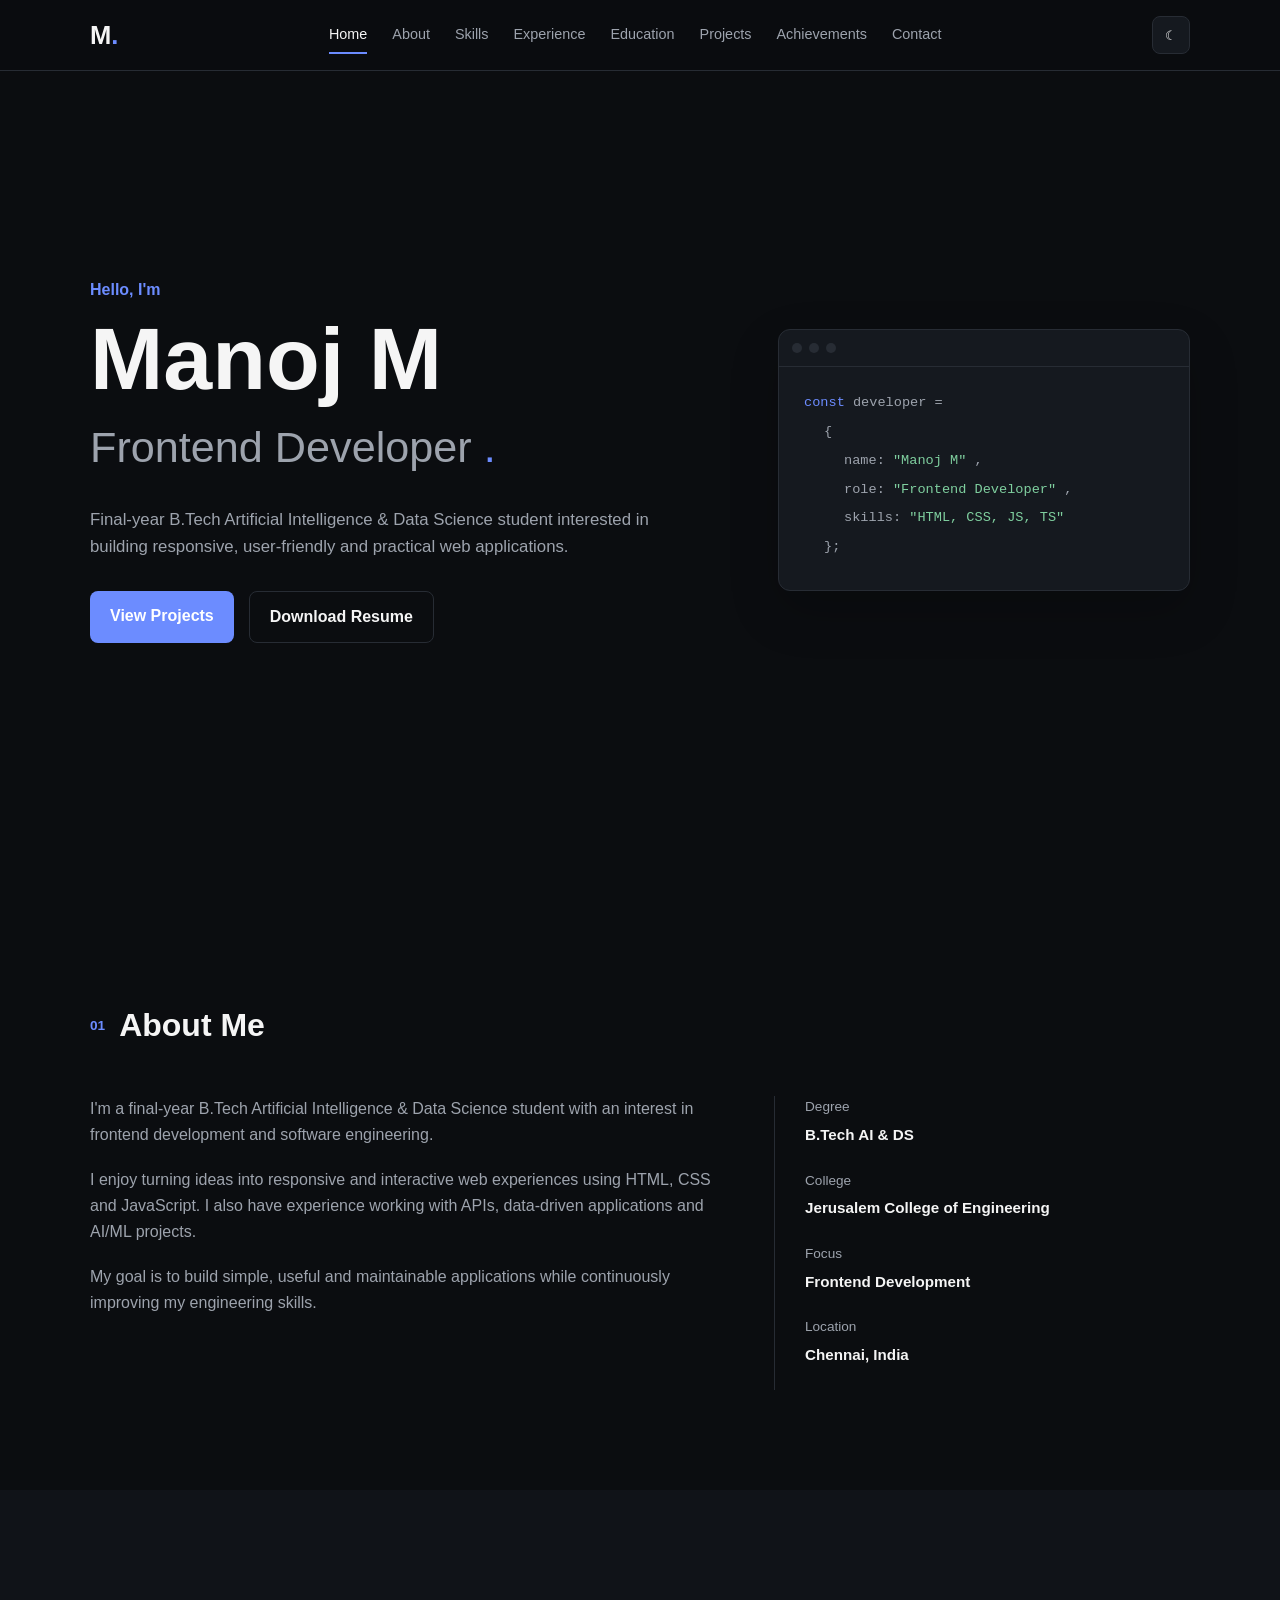
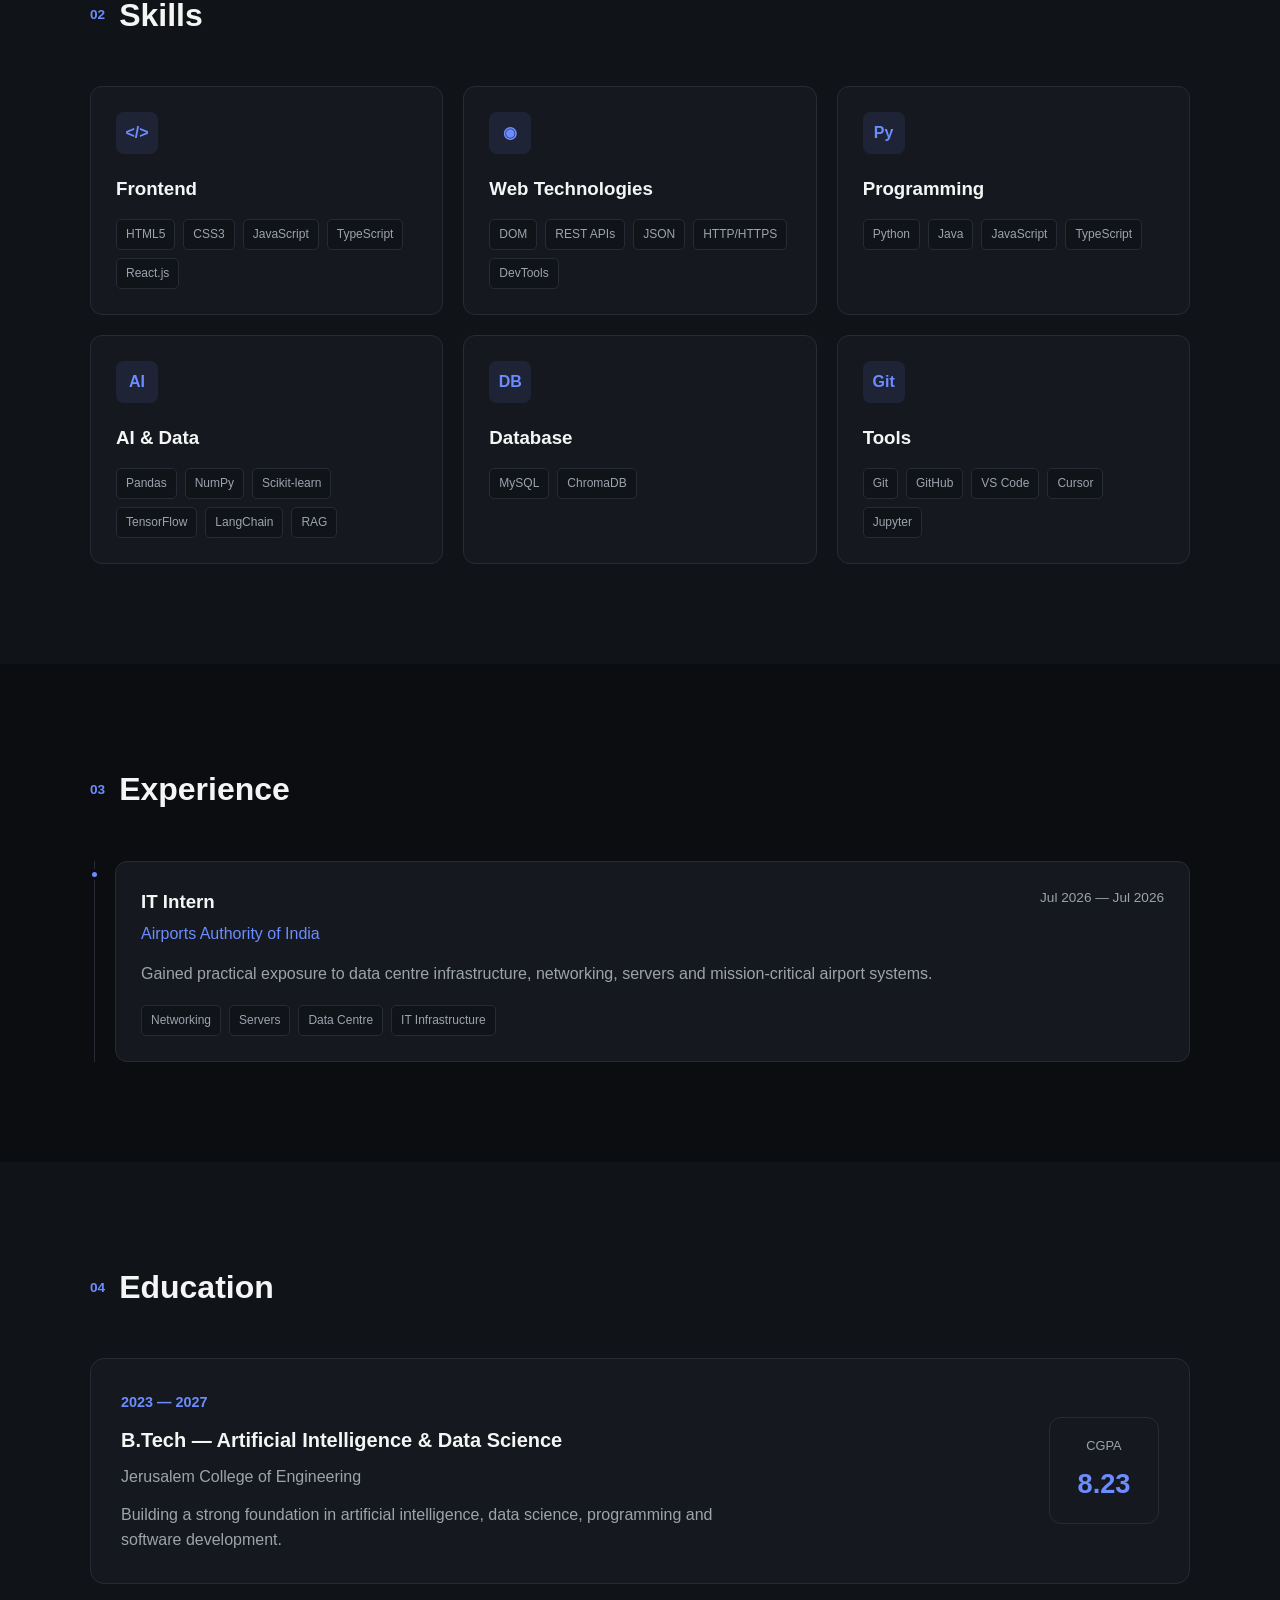
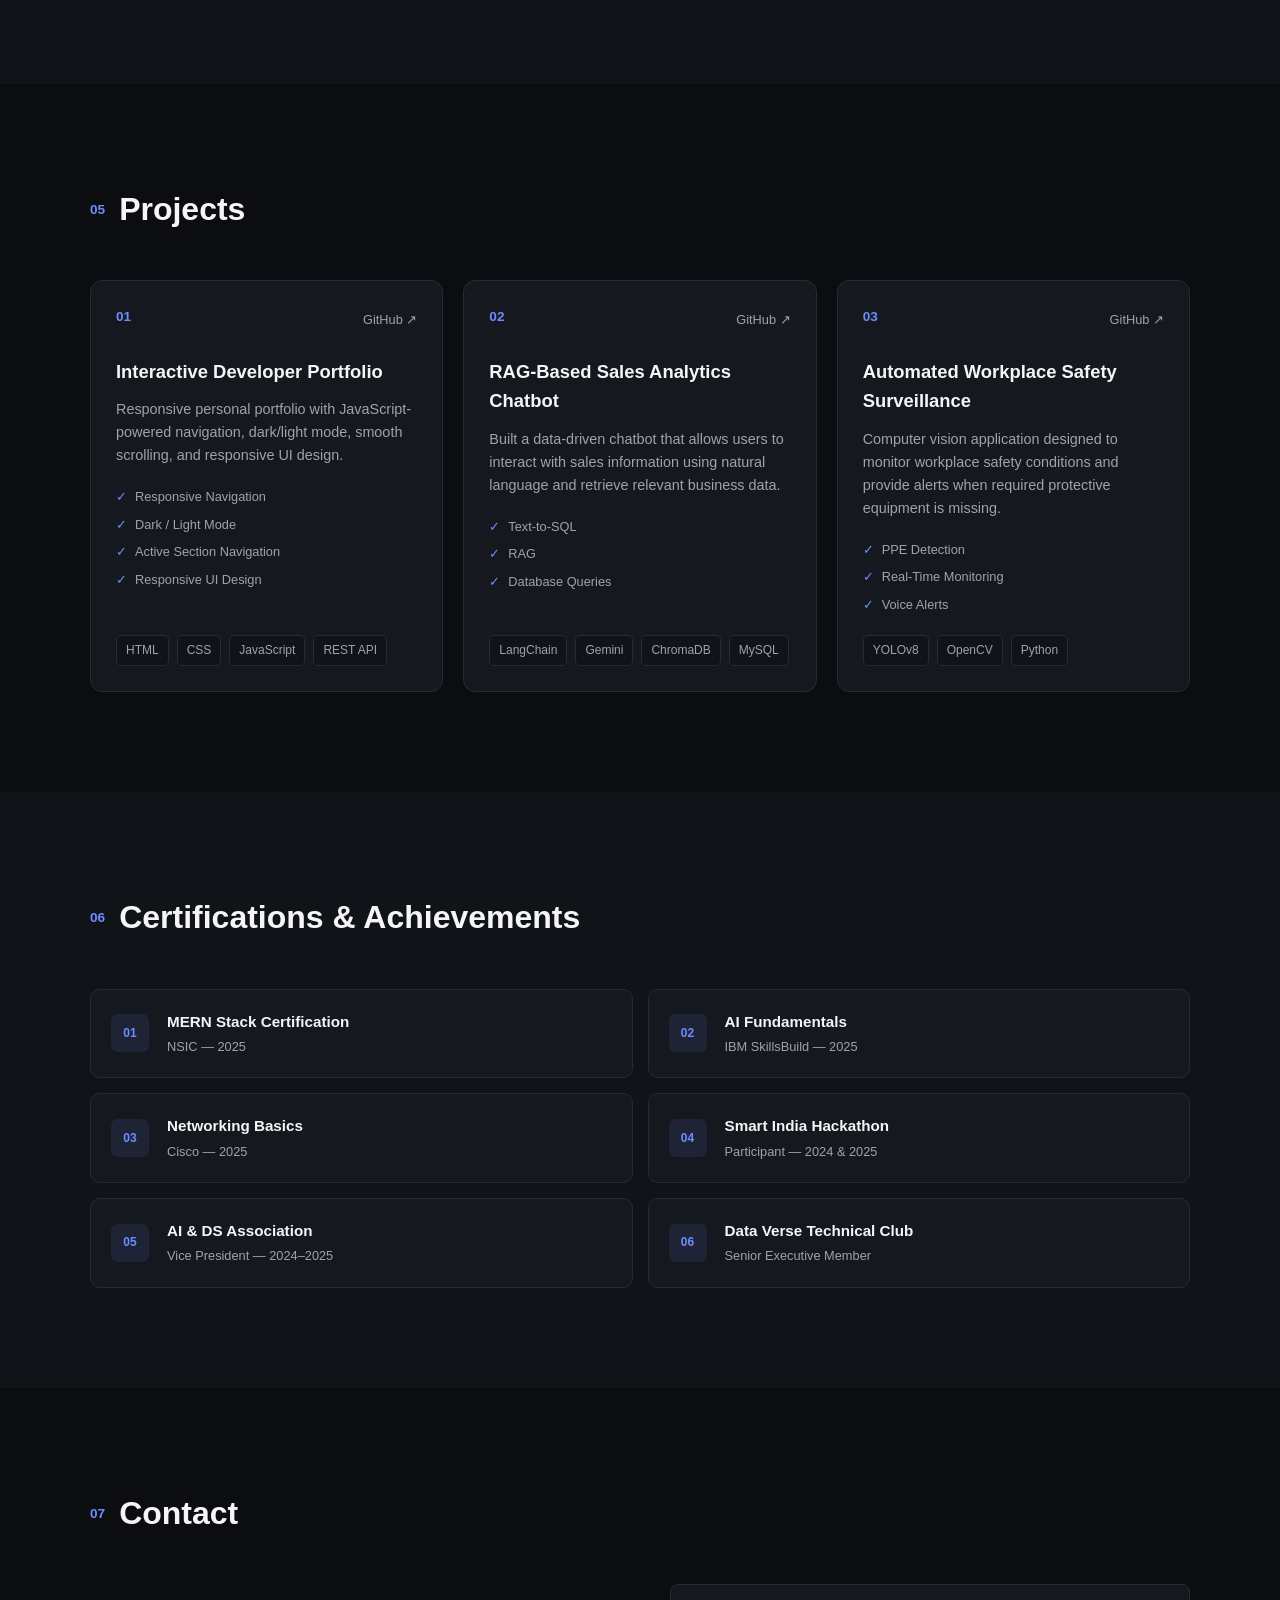
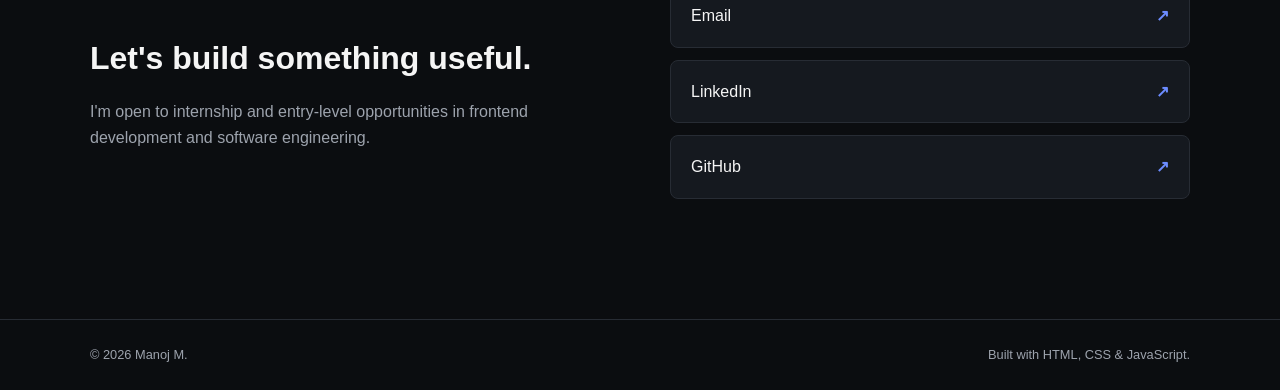
<file: index.html>
<!DOCTYPE html>
<html lang="en">
<head>
    <meta charset="UTF-8">
    <meta name="viewport" content="width=device-width, initial-scale=1.0">

    <title>Manoj M | Frontend Developer</title>

    <meta
        name="description"
        content="Portfolio of Manoj M - Frontend Developer and B.Tech Artificial Intelligence & Data Science student."
    >

    <link rel="stylesheet" href="style.css">
</head>

<body>

    <!-- ================= HEADER ================= -->

    <header class="header">
        <nav class="navbar container">

            <a href="#home" class="logo">M<span>.</span></a>

            <div class="nav-menu" id="navMenu">
                <a href="#home" class="nav-link active">Home</a>
                <a href="#about" class="nav-link">About</a>
                <a href="#skills" class="nav-link">Skills</a>
                <a href="#experience" class="nav-link">Experience</a>
                <a href="#education" class="nav-link">Education</a>
                <a href="#projects" class="nav-link">Projects</a>
                <a href="#achievements" class="nav-link">Achievements</a>
                <a href="#contact" class="nav-link">Contact</a>
            </div>

            <div class="nav-actions">
                <button id="themeToggle" class="theme-btn" aria-label="Toggle theme">
                    ☾
                </button>

                <button id="menuToggle" class="menu-btn" aria-label="Open menu">
                    ☰
                </button>
            </div>

        </nav>
    </header>


    <main>

        <!-- ================= HERO ================= -->

        <section id="home" class="hero section">
            <div class="container hero-content">

                <div class="hero-text">

                    <p class="hero-label">Hello, I'm</p>

                    <h1>Manoj M</h1>

                    <h2>
                        Frontend Developer
                        <span class="accent">.</span>
                    </h2>

                    <p class="hero-description">
                        Final-year B.Tech Artificial Intelligence & Data Science
                        student interested in building responsive, user-friendly
                        and practical web applications.
                    </p>

                    <div class="hero-buttons">
                        <a href="#projects" class="btn btn-primary">
                            View Projects
                        </a>

                        <a href="resume.pdf" class="btn btn-secondary" download>
                            Download Resume
                        </a>
                    </div>

                </div>

                <div class="hero-card">

                    <div class="code-window">

                        <div class="window-header">
                            <span></span>
                            <span></span>
                            <span></span>
                        </div>

                        <div class="code-content">
                            <p>
                                <span class="code-keyword">const</span>
                                developer =
                            </p>

                            <p class="indent">
                                {
                            </p>

                            <p class="indent-2">
                                name:
                                <span class="code-string">
                                    "Manoj M"
                                </span>,
                            </p>

                            <p class="indent-2">
                                role:
                                <span class="code-string">
                                    "Frontend Developer"
                                </span>,
                            </p>

                            <p class="indent-2">
                                skills:
                                <span class="code-string">
                                    "HTML, CSS, JS, TS"
                                </span>
                            </p>

                            <p class="indent">
                                };
                            </p>
                        </div>

                    </div>

                </div>

            </div>
        </section>


        <!-- ================= ABOUT ================= -->

        <section id="about" class="section">
            <div class="container">

                <div class="section-heading">
                    <span>01</span>
                    <h2>About Me</h2>
                </div>

                <div class="about-grid">

                    <div class="about-text">

                        <p>
                            I'm a final-year B.Tech Artificial Intelligence &
                            Data Science student with an interest in frontend
                            development and software engineering.
                        </p>

                        <p>
                            I enjoy turning ideas into responsive and
                            interactive web experiences using HTML, CSS and
                            JavaScript. I also have experience working with
                            APIs, data-driven applications and AI/ML projects.
                        </p>

                        <p>
                            My goal is to build simple, useful and maintainable
                            applications while continuously improving my
                            engineering skills.
                        </p>

                    </div>

                    <div class="about-info">

                        <div class="info-item">
                            <span>Degree</span>
                            <strong>B.Tech AI & DS</strong>
                        </div>

                        <div class="info-item">
                            <span>College</span>
                            <strong>Jerusalem College of Engineering</strong>
                        </div>

                        <div class="info-item">
                            <span>Focus</span>
                            <strong>Frontend Development</strong>
                        </div>

                        <div class="info-item">
                            <span>Location</span>
                            <strong>Chennai, India</strong>
                        </div>

                    </div>

                </div>

            </div>
        </section>


        <!-- ================= SKILLS ================= -->

        <section id="skills" class="section section-alt">
            <div class="container">

                <div class="section-heading">
                    <span>02</span>
                    <h2>Skills</h2>
                </div>

                <div class="skills-grid">

                    <div class="skill-card">
                        <div class="skill-icon">&lt;/&gt;</div>

                        <h3>Frontend</h3>

                        <div class="skill-tags">
                            <span>HTML5</span>
                            <span>CSS3</span>
                            <span>JavaScript</span>
                            <span>TypeScript</span>
                            <span>React.js</span>
                        </div>
                    </div>


                    <div class="skill-card">
                        <div class="skill-icon">◉</div>

                        <h3>Web Technologies</h3>

                        <div class="skill-tags">
                            <span>DOM</span>
                            <span>REST APIs</span>
                            <span>JSON</span>
                            <span>HTTP/HTTPS</span>
                            <span>DevTools</span>
                        </div>
                    </div>


                    <div class="skill-card">
                        <div class="skill-icon">Py</div>

                        <h3>Programming</h3>

                        <div class="skill-tags">
                            <span>Python</span>
                            <span>Java</span>
                            <span>JavaScript</span>
                            <span>TypeScript</span>
                        </div>
                    </div>


                    <div class="skill-card">
                        <div class="skill-icon">AI</div>

                        <h3>AI & Data</h3>

                        <div class="skill-tags">
                            <span>Pandas</span>
                            <span>NumPy</span>
                            <span>Scikit-learn</span>
                            <span>TensorFlow</span>
                            <span>LangChain</span>
                            <span>RAG</span>
                        </div>
                    </div>


                    <div class="skill-card">
                        <div class="skill-icon">DB</div>

                        <h3>Database</h3>

                        <div class="skill-tags">
                            <span>MySQL</span>
                            <span>ChromaDB</span>
                        </div>
                    </div>


                    <div class="skill-card">
                        <div class="skill-icon">Git</div>

                        <h3>Tools</h3>

                        <div class="skill-tags">
                            <span>Git</span>
                            <span>GitHub</span>
                            <span>VS Code</span>
                            <span>Cursor</span>
                            <span>Jupyter</span>
                        </div>
                    </div>

                </div>

            </div>
        </section>


        <!-- ================= EXPERIENCE ================= -->

        <section id="experience" class="section">
            <div class="container">

                <div class="section-heading">
                    <span>03</span>
                    <h2>Experience</h2>
                </div>

                <div class="timeline">

                    <div class="timeline-item">

                        <div class="timeline-dot"></div>

                        <div class="timeline-content">

                            <div class="timeline-header">
                                <div>
                                    <h3>IT Intern</h3>
                                    <h4>Airports Authority of India</h4>
                                </div>

                                <span class="timeline-date">
                                    Jul 2026 — Jul 2026
                                </span>
                            </div>

                            <p>
                                Gained practical exposure to data centre
                                infrastructure, networking, servers and
                                mission-critical airport systems.
                            </p>

                            <div class="experience-tags">
                                <span>Networking</span>
                                <span>Servers</span>
                                <span>Data Centre</span>
                                <span>IT Infrastructure</span>
                            </div>

                        </div>

                    </div>

                </div>

            </div>
        </section>


        <!-- ================= EDUCATION ================= -->

        <section id="education" class="section section-alt">
            <div class="container">

                <div class="section-heading">
                    <span>04</span>
                    <h2>Education</h2>
                </div>

                <div class="education-card">

                    <div class="education-content">

                        <span class="education-year">
                            2023 — 2027
                        </span>

                        <h3>
                            B.Tech — Artificial Intelligence & Data Science
                        </h3>

                        <h4>
                            Jerusalem College of Engineering
                        </h4>

                        <p>
                            Building a strong foundation in artificial
                            intelligence, data science, programming and
                            software development.
                        </p>

                    </div>

                    <div class="education-grade">

                        <span>CGPA</span>

                        <strong>8.23</strong>

                    </div>

                </div>

            </div>
        </section>


        <!-- ================= PROJECTS ================= -->

        <section id="projects" class="section">
            <div class="container">

                <div class="section-heading">
                    <span>05</span>
                    <h2>Projects</h2>
                </div>


                <div class="projects-grid">

                    <!-- Portfolio -->
                    <article class="project-card">

                        <div class="project-top">
                            <span class="project-number">01</span>

                            <div class="project-links">
                                <a href="https://github.com/manojm2005/manoj-portfolio" aria-label="GitHub project">
                                    GitHub ↗
                                </a>
                            </div>
                        </div>

                        <h3>Interactive Developer Portfolio</h3>

                        <p>
                            Responsive personal portfolio with 
                            JavaScript-powered navigation, dark/light mode,
                            smooth scrolling, and responsive UI design.  
                        </p>

                        <div class="project-features">
                            <span>Responsive Navigation</span>
                            <span>Dark / Light Mode</span>
                            <span>Active Section Navigation</span>
                            <span>Responsive UI Design</span>
                        </div>

                        <div class="project-tech">
                            <span>HTML</span>
                            <span>CSS</span>
                            <span>JavaScript</span>
                            <span>REST API</span>
                        </div>

                    </article>


                    <!-- RAG -->
                    <article class="project-card">

                        <div class="project-top">
                            <span class="project-number">02</span>

                            <div class="project-links">
                                <a href="https://github.com/manojm2005/RAG-based-TXT-to-SQL-Chatbot" aria-label="GitHub project">
                                    GitHub ↗
                                </a>
                            </div>
                        </div>

                        <h3>RAG-Based Sales Analytics Chatbot</h3>

                        <p>
                            Built a data-driven chatbot that allows users to
                            interact with sales information using natural
                            language and retrieve relevant business data.
                        </p>

                        <div class="project-features">
                            <span>Text-to-SQL</span>
                            <span>RAG</span>
                            <span>Database Queries</span>
                        </div>

                        <div class="project-tech">
                            <span>LangChain</span>
                            <span>Gemini</span>
                            <span>ChromaDB</span>
                            <span>MySQL</span>
                        </div>

                    </article>


                    <!-- Safety -->
                    <article class="project-card">

                        <div class="project-top">
                            <span class="project-number">03</span>

                            <div class="project-links">
                                <a href="https://github.com/manojm2005/automated-workplace-safety-surveillance" aria-label="GitHub project">
                                    GitHub ↗
                                </a>
                            </div>
                        </div>

                        <h3>Automated Workplace Safety Surveillance</h3>

                        <p>
                            Computer vision application designed to monitor
                            workplace safety conditions and provide alerts
                            when required protective equipment is missing.
                        </p>

                        <div class="project-features">
                            <span>PPE Detection</span>
                            <span>Real-Time Monitoring</span>
                            <span>Voice Alerts</span>
                        </div>

                        <div class="project-tech">
                            <span>YOLOv8</span>
                            <span>OpenCV</span>
                            <span>Python</span>
                        </div>

                    </article>

                </div>

            </div>
        </section>


        <!-- ================= ACHIEVEMENTS ================= -->

        <section id="achievements" class="section section-alt">
            <div class="container">

                <div class="section-heading">
                    <span>06</span>
                    <h2>Certifications & Achievements</h2>
                </div>

                <div class="achievement-grid">

                    <div class="achievement-card">

                        <span class="achievement-icon">01</span>

                        <div>
                            <h3>MERN Stack Certification</h3>
                            <p>NSIC — 2025</p>
                        </div>

                    </div>


                    <div class="achievement-card">

                        <span class="achievement-icon">02</span>

                        <div>
                            <h3>AI Fundamentals</h3>
                            <p>IBM SkillsBuild — 2025</p>
                        </div>

                    </div>


                    <div class="achievement-card">

                        <span class="achievement-icon">03</span>

                        <div>
                            <h3>Networking Basics</h3>
                            <p>Cisco — 2025</p>
                        </div>

                    </div>


                    <div class="achievement-card">

                        <span class="achievement-icon">04</span>

                        <div>
                            <h3>Smart India Hackathon</h3>
                            <p>Participant — 2024 & 2025</p>
                        </div>

                    </div>


                    <div class="achievement-card">

                        <span class="achievement-icon">05</span>

                        <div>
                            <h3>AI & DS Association</h3>
                            <p>Vice President — 2024–2025</p>
                        </div>

                    </div>


                    <div class="achievement-card">

                        <span class="achievement-icon">06</span>

                        <div>
                            <h3>Data Verse Technical Club</h3>
                            <p>Senior Executive Member</p>
                        </div>

                    </div>

                </div>

            </div>
        </section>


        <!-- ================= CONTACT ================= -->

        <section id="contact" class="section contact-section">
            <div class="container">

                <div class="section-heading">
                    <span>07</span>
                    <h2>Contact</h2>
                </div>

                <div class="contact-content">

                    <div class="contact-text">

                        <h3>Let's build something useful.</h3>

                        <p>
                            I'm open to internship and entry-level
                            opportunities in frontend development and
                            software engineering.
                        </p>

                    </div>


                    <div class="contact-links">

                        <a
                            href="mailto:manojmuniyasamy20@gmail.com"
                            class="contact-link"
                        >
                            <span>Email</span>
                            <strong>↗</strong>
                        </a>


                        <a
                            href="https://www.linkedin.com/in/manojm2005/"
                            target="_blank"
                            rel="noopener noreferrer"
                            class="contact-link"
                        >
                            <span>LinkedIn</span>
                            <strong>↗</strong>
                        </a>


                        <a
                            href="https://github.com/manojm2005"
                            target="_blank"
                            rel="noopener noreferrer"
                            class="contact-link"
                        >
                            <span>GitHub</span>
                            <strong>↗</strong>
                        </a>

                    </div>

                </div>

            </div>
        </section>

    </main>


    <!-- ================= FOOTER ================= -->

    <footer class="footer">

        <div class="container footer-content">

            <p>
                © <span id="currentYear"></span> Manoj M.
            </p>

            <p>
                Built with HTML, CSS & JavaScript.
            </p>

        </div>

    </footer>


    <script src="script.js"></script>

</body>
</html>
</file>
<file: style.css>
/* ================= VARIABLES ================= */

:root {
    --bg-color: #0b0d10;
    --section-bg: #101318;
    --card-bg: #15191f;

    --text-primary: #f5f5f5;
    --text-secondary: #9da3ad;

    --accent-color: #6c8cff;
    --accent-hover: #829cff;

    --border-color: #272c34;

    --max-width: 1100px;

    --transition: 0.3s ease;
}


/* ================= LIGHT THEME ================= */

body.light-theme {
    --bg-color: #f7f8fa;
    --section-bg: #eef0f3;
    --card-bg: #ffffff;

    --text-primary: #16181c;
    --text-secondary: #5f6670;

    --accent-color: #4c63d2;
    --accent-hover: #394eb7;

    --border-color: #dfe2e7;
}


/* ================= RESET ================= */

* {
    margin: 0;
    padding: 0;
    box-sizing: border-box;
}

html {
    scroll-behavior: smooth;
    scroll-padding-top: 80px;
}

body {
    font-family:
        Inter,
        -apple-system,
        BlinkMacSystemFont,
        "Segoe UI",
        sans-serif;

    background: var(--bg-color);
    color: var(--text-primary);

    line-height: 1.6;

    transition:
        background var(--transition),
        color var(--transition);
}

a {
    text-decoration: none;
    color: inherit;
}

button {
    font-family: inherit;
}

img {
    max-width: 100%;
    display: block;
}


/* ================= CONTAINER ================= */

.container {
    width: min(90%, var(--max-width));
    margin: auto;
}


/* ================= HEADER ================= */

.header {
    position: fixed;
    top: 0;
    left: 0;

    width: 100%;

    z-index: 1000;

    background: rgba(11, 13, 16, 0.9);

    backdrop-filter: blur(10px);

    border-bottom: 1px solid var(--border-color);
}

body.light-theme .header {
    background: rgba(247, 248, 250, 0.9);
}

.navbar {
    min-height: 70px;

    display: flex;
    align-items: center;
    justify-content: space-between;
}

.logo {
    font-size: 1.6rem;
    font-weight: 800;
}

.logo span {
    color: var(--accent-color);
}

.nav-menu {
    display: flex;
    align-items: center;
    gap: 25px;
}

.nav-link {
    position: relative;

    font-size: 0.9rem;
    color: var(--text-secondary);

    transition: color var(--transition);
}

.nav-link:hover,
.nav-link.active {
    color: var(--text-primary);
}

.nav-link.active::after {
    content: "";

    position: absolute;

    bottom: -7px;
    left: 0;

    width: 100%;
    height: 2px;

    background: var(--accent-color);
}

.nav-actions {
    display: flex;
    align-items: center;
    gap: 10px;
}

.theme-btn,
.menu-btn {
    width: 38px;
    height: 38px;

    border: 1px solid var(--border-color);
    border-radius: 8px;

    background: var(--card-bg);
    color: var(--text-primary);

    cursor: pointer;

    transition: var(--transition);
}

.theme-btn:hover,
.menu-btn:hover {
    border-color: var(--accent-color);
}

.menu-btn {
    display: none;
}


/* ================= SECTION ================= */

.section {
    padding: 100px 0;
}

.section-alt {
    background: var(--section-bg);
}

.section-heading {
    display: flex;
    align-items: center;
    gap: 14px;

    margin-bottom: 45px;
}

.section-heading span {
    color: var(--accent-color);
    font-size: 0.85rem;
    font-weight: 700;
}

.section-heading h2 {
    font-size: 2rem;
}


/* ================= HERO ================= */

.hero {
    min-height: 100vh;

    display: flex;
    align-items: center;

    padding-top: 120px;
}

.hero-content {
    display: grid;
    grid-template-columns: 1.2fr 0.8fr;

    align-items: center;

    gap: 70px;
}

.hero-label {
    color: var(--accent-color);
    font-weight: 600;

    margin-bottom: 12px;
}

.hero h1 {
    font-size: clamp(3rem, 8vw, 5.5rem);

    line-height: 1;

    margin-bottom: 10px;
}

.hero h2 {
    font-size: clamp(1.7rem, 4vw, 2.7rem);

    color: var(--text-secondary);

    font-weight: 500;
}

.accent {
    color: var(--accent-color);
}

.hero-description {
    max-width: 620px;

    margin-top: 25px;

    color: var(--text-secondary);

    font-size: 1.05rem;
}

.hero-buttons {
    display: flex;
    flex-wrap: wrap;

    gap: 15px;

    margin-top: 30px;
}

.btn {
    padding: 12px 20px;

    border-radius: 8px;

    font-weight: 600;

    transition: var(--transition);
}

.btn-primary {
    background: var(--accent-color);
    color: white;
}

.btn-primary:hover {
    background: var(--accent-hover);
    transform: translateY(-2px);
}

.btn-secondary {
    border: 1px solid var(--border-color);
}

.btn-secondary:hover {
    border-color: var(--accent-color);
}


/* ================= CODE CARD ================= */

.hero-card {
    display: flex;
    justify-content: center;
}

.code-window {
    width: 100%;
    max-width: 420px;

    background: var(--card-bg);

    border: 1px solid var(--border-color);

    border-radius: 12px;

    overflow: hidden;

    box-shadow: 0 20px 50px rgba(0, 0, 0, 0.2);
}

.window-header {
    display: flex;

    gap: 7px;

    padding: 13px;

    border-bottom: 1px solid var(--border-color);
}

.window-header span {
    width: 10px;
    height: 10px;

    border-radius: 50%;

    background: var(--border-color);
}

.code-content {
    padding: 25px;

    font-family: "Courier New", monospace;

    font-size: 0.85rem;

    color: var(--text-secondary);
}

.code-content p {
    margin-bottom: 7px;
}

.indent {
    padding-left: 20px;
}

.indent-2 {
    padding-left: 40px;
}

.code-keyword {
    color: var(--accent-color);
}

.code-string {
    color: #7fcf9f;
}


/* ================= ABOUT ================= */

.about-grid {
    display: grid;

    grid-template-columns: 1.2fr 0.8fr;

    gap: 60px;
}

.about-text p {
    color: var(--text-secondary);

    margin-bottom: 20px;

    font-size: 1rem;
}

.about-info {
    border-left: 1px solid var(--border-color);

    padding-left: 30px;
}

.info-item {
    margin-bottom: 22px;
}

.info-item span {
    display: block;

    color: var(--text-secondary);

    font-size: 0.85rem;

    margin-bottom: 4px;
}

.info-item strong {
    font-size: 0.95rem;
}


/* ================= SKILLS ================= */

.skills-grid {
    display: grid;

    grid-template-columns: repeat(3, 1fr);

    gap: 20px;
}

.skill-card {
    padding: 25px;

    background: var(--card-bg);

    border: 1px solid var(--border-color);

    border-radius: 12px;

    transition: var(--transition);
}

.skill-card:hover {
    transform: translateY(-5px);

    border-color: var(--accent-color);
}

.skill-icon {
    display: flex;

    width: 42px;
    height: 42px;

    align-items: center;
    justify-content: center;

    margin-bottom: 20px;

    background: rgba(108, 140, 255, 0.1);

    color: var(--accent-color);

    border-radius: 8px;

    font-weight: 700;
}

.skill-card h3 {
    margin-bottom: 15px;
}

.skill-tags,
.project-tech,
.experience-tags {
    display: flex;

    flex-wrap: wrap;

    gap: 8px;
}

.skill-tags span,
.project-tech span,
.experience-tags span {
    padding: 5px 9px;

    border-radius: 5px;

    background: var(--section-bg);

    border: 1px solid var(--border-color);

    color: var(--text-secondary);

    font-size: 0.75rem;
}


/* ================= EXPERIENCE ================= */

.timeline {
    position: relative;

    padding-left: 25px;
}

.timeline::before {
    content: "";

    position: absolute;

    left: 4px;
    top: 0;
    bottom: 0;

    width: 1px;

    background: var(--border-color);
}

.timeline-item {
    position: relative;
}

.timeline-dot {
    position: absolute;

    left: -26px;
    top: 8px;

    width: 11px;
    height: 11px;

    border-radius: 50%;

    background: var(--accent-color);

    border: 3px solid var(--bg-color);
}

.timeline-content {
    padding: 25px;

    background: var(--card-bg);

    border: 1px solid var(--border-color);

    border-radius: 12px;
}

.timeline-header {
    display: flex;

    justify-content: space-between;

    gap: 20px;

    margin-bottom: 15px;
}

.timeline-header h3 {
    margin-bottom: 4px;
}

.timeline-header h4 {
    color: var(--accent-color);

    font-weight: 500;
}

.timeline-date {
    color: var(--text-secondary);

    font-size: 0.85rem;

    white-space: nowrap;
}

.timeline-content > p {
    color: var(--text-secondary);

    margin-bottom: 18px;
}


/* ================= EDUCATION ================= */

.education-card {
    display: flex;

    justify-content: space-between;
    align-items: center;

    gap: 30px;

    padding: 30px;

    background: var(--card-bg);

    border: 1px solid var(--border-color);

    border-radius: 14px;

    transition: var(--transition);
}

.education-card:hover {
    transform: translateY(-4px);

    border-color: var(--accent-color);
}

.education-year {
    display: inline-block;

    margin-bottom: 10px;

    font-size: 0.9rem;

    color: var(--accent-color);

    font-weight: 600;
}

.education-content h3 {
    margin-bottom: 8px;

    font-size: 1.25rem;
}

.education-content h4 {
    margin-bottom: 12px;

    color: var(--text-secondary);

    font-weight: 500;
}

.education-content p {
    max-width: 650px;

    color: var(--text-secondary);
}

.education-grade {
    min-width: 110px;

    text-align: center;

    padding: 18px;

    border: 1px solid var(--border-color);

    border-radius: 12px;
}

.education-grade span {
    display: block;

    font-size: 0.8rem;

    color: var(--text-secondary);

    margin-bottom: 5px;
}

.education-grade strong {
    font-size: 1.7rem;

    color: var(--accent-color);
}


/* ================= PROJECTS ================= */

.projects-grid {
    display: grid;

    grid-template-columns: repeat(3, 1fr);

    gap: 20px;
}

.project-card {
    display: flex;

    flex-direction: column;

    padding: 25px;

    background: var(--card-bg);

    border: 1px solid var(--border-color);

    border-radius: 12px;

    transition: var(--transition);
}

.project-card:hover {
    transform: translateY(-5px);

    border-color: var(--accent-color);
}

.project-top {
    display: flex;

    justify-content: space-between;

    margin-bottom: 25px;
}

.project-number {
    color: var(--accent-color);

    font-size: 0.85rem;

    font-weight: 700;
}

.project-links a {
    color: var(--text-secondary);

    font-size: 0.8rem;

    transition: color var(--transition);
}

.project-links a:hover {
    color: var(--accent-color);
}

.project-card h3 {
    margin-bottom: 12px;

    font-size: 1.15rem;
}

.project-card > p {
    color: var(--text-secondary);

    font-size: 0.9rem;

    margin-bottom: 20px;
}

.project-features {
    display: flex;

    flex-direction: column;

    gap: 7px;

    margin-bottom: 20px;

    color: var(--text-secondary);

    font-size: 0.8rem;
}

.project-features span::before {
    content: "✓";

    margin-right: 8px;

    color: var(--accent-color);
}

.project-tech {
    margin-top: auto;
}


/* ================= ACHIEVEMENTS ================= */

.achievement-grid {
    display: grid;

    grid-template-columns: repeat(2, 1fr);

    gap: 15px;
}

.achievement-card {
    display: flex;

    align-items: center;

    gap: 18px;

    padding: 20px;

    background: var(--card-bg);

    border: 1px solid var(--border-color);

    border-radius: 10px;

    transition: var(--transition);
}

.achievement-card:hover {
    border-color: var(--accent-color);
}

.achievement-icon {
    display: flex;

    flex-shrink: 0;

    width: 38px;
    height: 38px;

    align-items: center;
    justify-content: center;

    background: rgba(108, 140, 255, 0.1);

    color: var(--accent-color);

    border-radius: 7px;

    font-size: 0.75rem;

    font-weight: 700;
}

.achievement-card h3 {
    font-size: 0.95rem;

    margin-bottom: 3px;
}

.achievement-card p {
    color: var(--text-secondary);

    font-size: 0.8rem;
}


/* ================= CONTACT ================= */

.contact-section {
    padding-bottom: 120px;
}

.contact-content {
    display: grid;

    grid-template-columns: 1fr 1fr;

    gap: 60px;

    align-items: center;
}

.contact-text h3 {
    font-size: 2rem;

    margin-bottom: 15px;
}

.contact-text p {
    color: var(--text-secondary);

    max-width: 500px;
}

.contact-links {
    display: flex;

    flex-direction: column;

    gap: 12px;
}

.contact-link {
    display: flex;

    justify-content: space-between;

    align-items: center;

    padding: 18px 20px;

    border: 1px solid var(--border-color);

    border-radius: 8px;

    background: var(--card-bg);

    transition: var(--transition);
}

.contact-link:hover {
    border-color: var(--accent-color);

    transform: translateX(5px);
}

.contact-link strong {
    color: var(--accent-color);
}


/* ================= FOOTER ================= */

.footer {
    border-top: 1px solid var(--border-color);

    padding: 25px 0;
}

.footer-content {
    display: flex;

    justify-content: space-between;

    gap: 20px;

    color: var(--text-secondary);

    font-size: 0.8rem;
}


/* ================= RESPONSIVE ================= */

@media (max-width: 900px) {

    .nav-menu {
        position: absolute;

        top: 70px;
        left: 0;

        width: 100%;

        display: none;

        flex-direction: column;

        align-items: flex-start;

        padding: 25px;

        background: var(--bg-color);

        border-bottom: 1px solid var(--border-color);
    }

    .nav-menu.show {
        display: flex;
    }

    .menu-btn {
        display: block;
    }

    .hero-content,
    .about-grid,
    .contact-content {
        grid-template-columns: 1fr;
    }

    .hero-card {
        display: none;
    }

    .skills-grid,
    .projects-grid {
        grid-template-columns: repeat(2, 1fr);
    }

}


@media (max-width: 650px) {

    .section {
        padding: 75px 0;
    }

    .hero {
        min-height: auto;

        padding-top: 130px;

        padding-bottom: 80px;
    }

    .hero h1 {
        font-size: 3.2rem;
    }

    .skills-grid,
    .projects-grid,
    .achievement-grid {
        grid-template-columns: 1fr;
    }

    .education-card {
        flex-direction: column;

        align-items: flex-start;
    }

    .education-grade {
        width: 100%;
    }

    .timeline-header {
        flex-direction: column;

        gap: 5px;
    }

    .footer-content {
        flex-direction: column;

        text-align: center;
    }

}


@media (max-width: 450px) {

    .hero-buttons {
        flex-direction: column;
    }

    .btn {
        text-align: center;
    }

    .section-heading h2 {
        font-size: 1.6rem;
    }

}
</file>
